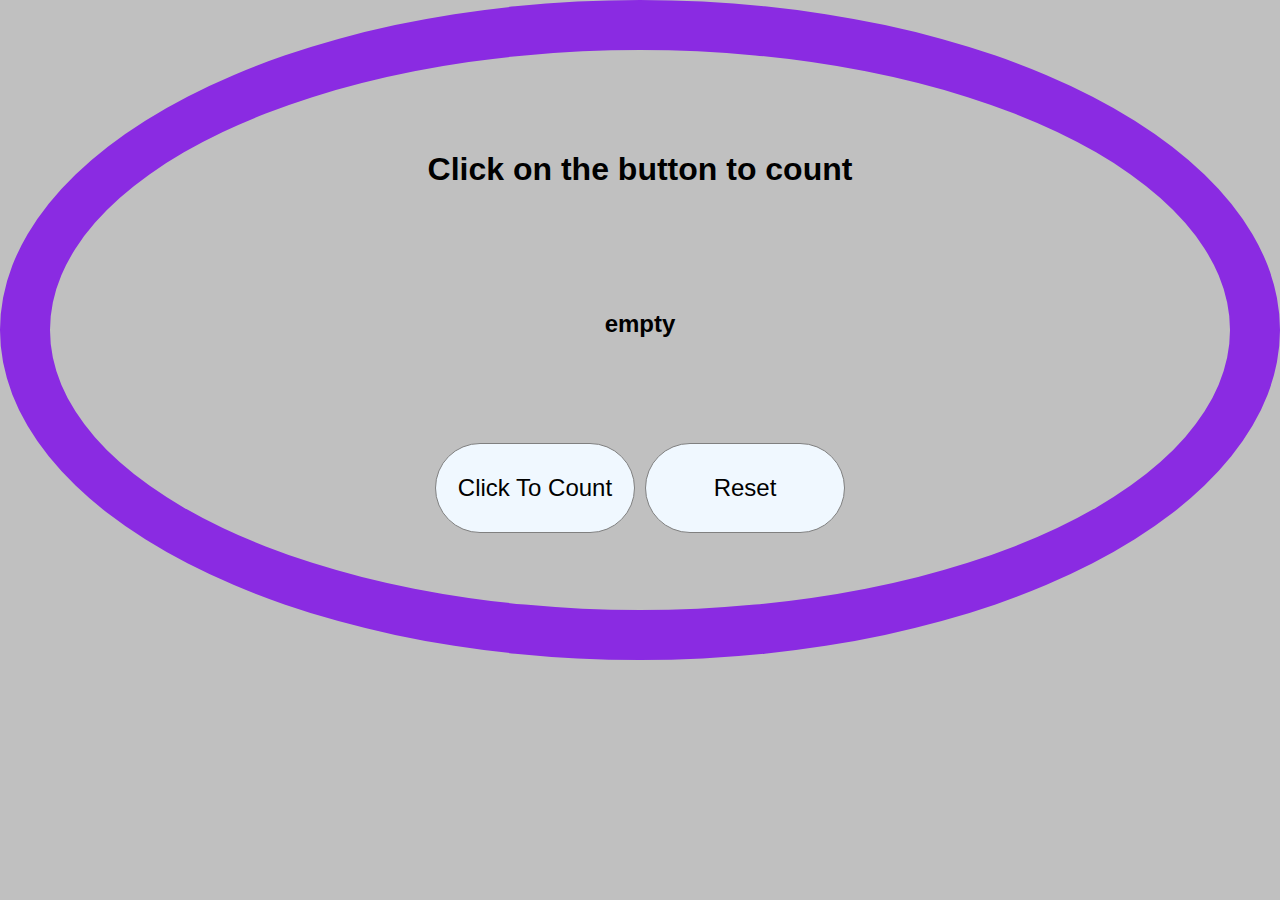
<file: clickCounter/index.html>
<!DOCTYPE html>
<html lang="en">
<head>
    <meta charset="UTF-8">
    <meta http-equiv="X-UA-Compatible" content="IE=edge">
    <meta name="viewport" content="width=device-width, initial-scale=1.0">
    <link rel="stylesheet" href="style.css">

    <title>Click Counter</title>
    
</head>
<body>
    <div class="main">
        <h1>Click on the button to count </h1>
    </div>

    <div class="main">
        <h2 id="result">empty </h2>
    </div>

    <div class="main">
        <button class="btn" id="click">Click To Count</button>
        <button class="btn" id="nm">Reset</button>
    </div>
  

    <script src="script.js"></script>
</body>
</html>
</file>
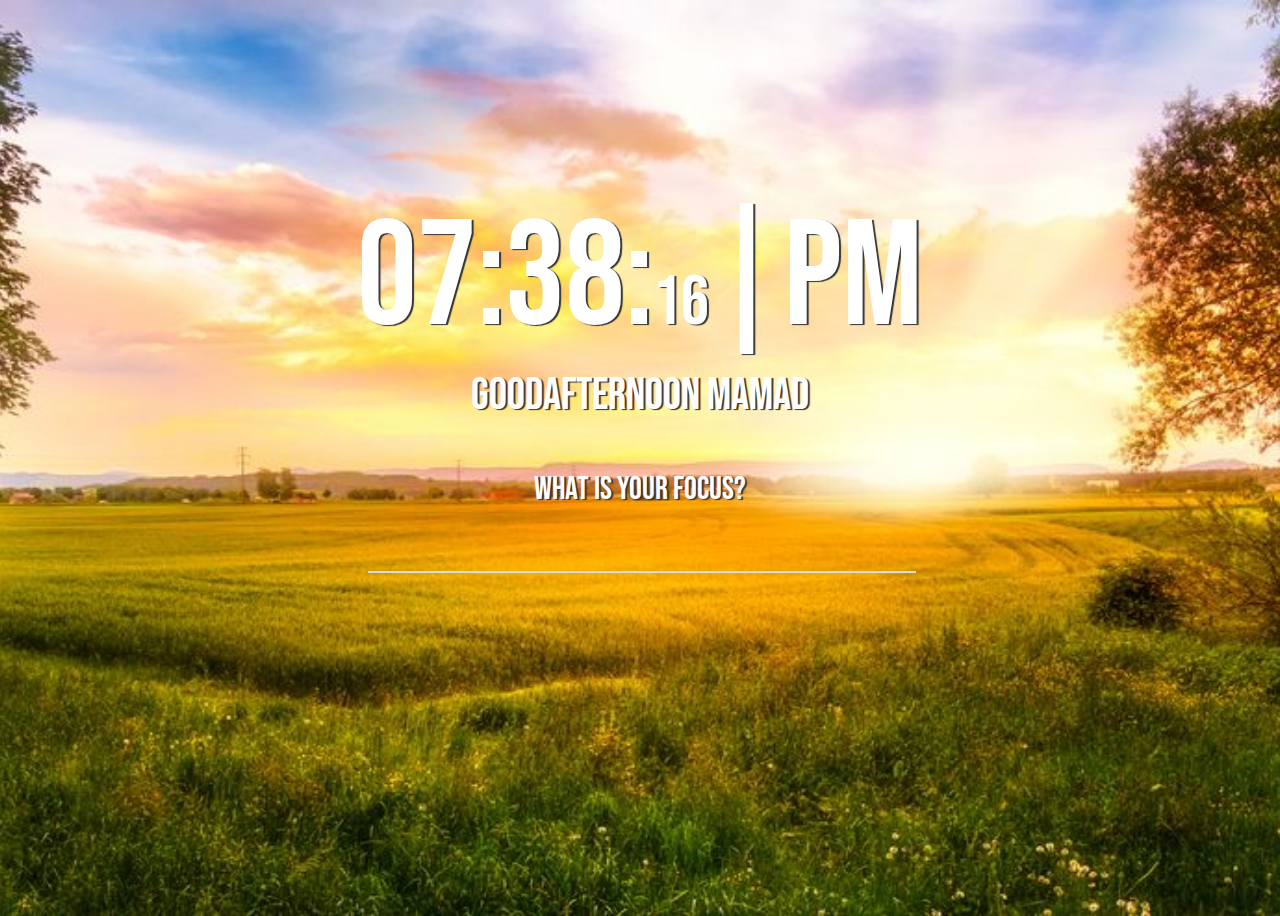
<file: digitalClock/index.html>
<!DOCTYPE html>
<html lang="en">
<head>
    <meta charset="UTF-8">
    <meta http-equiv="X-UA-Compatible" content="IE=edge">
    <meta name="viewport" content="width=device-width, initial-scale=1.0">
    <link rel="preconnect" href="https://fonts.googleapis.com">
<link rel="preconnect" href="https://fonts.gstatic.com" crossorigin>
<link href="https://fonts.googleapis.com/css2?family=Bebas+Neue&display=swap" rel="stylesheet">
<link rel="stylesheet" href="style.css">

    <title>Document</title>
</head>
<body>
    <mai class="clock-container">
        <div id="displayclock" class="clock">Display Time</div>
        <div id="user" class="user">user</div>
        <div class="focus-container">
            <label for="">What is your Focus?</label>
            <input type="text" class="focus">
        </div>
    </mai>
    <script src="main.js"></script>
</body>
</html>
</file>
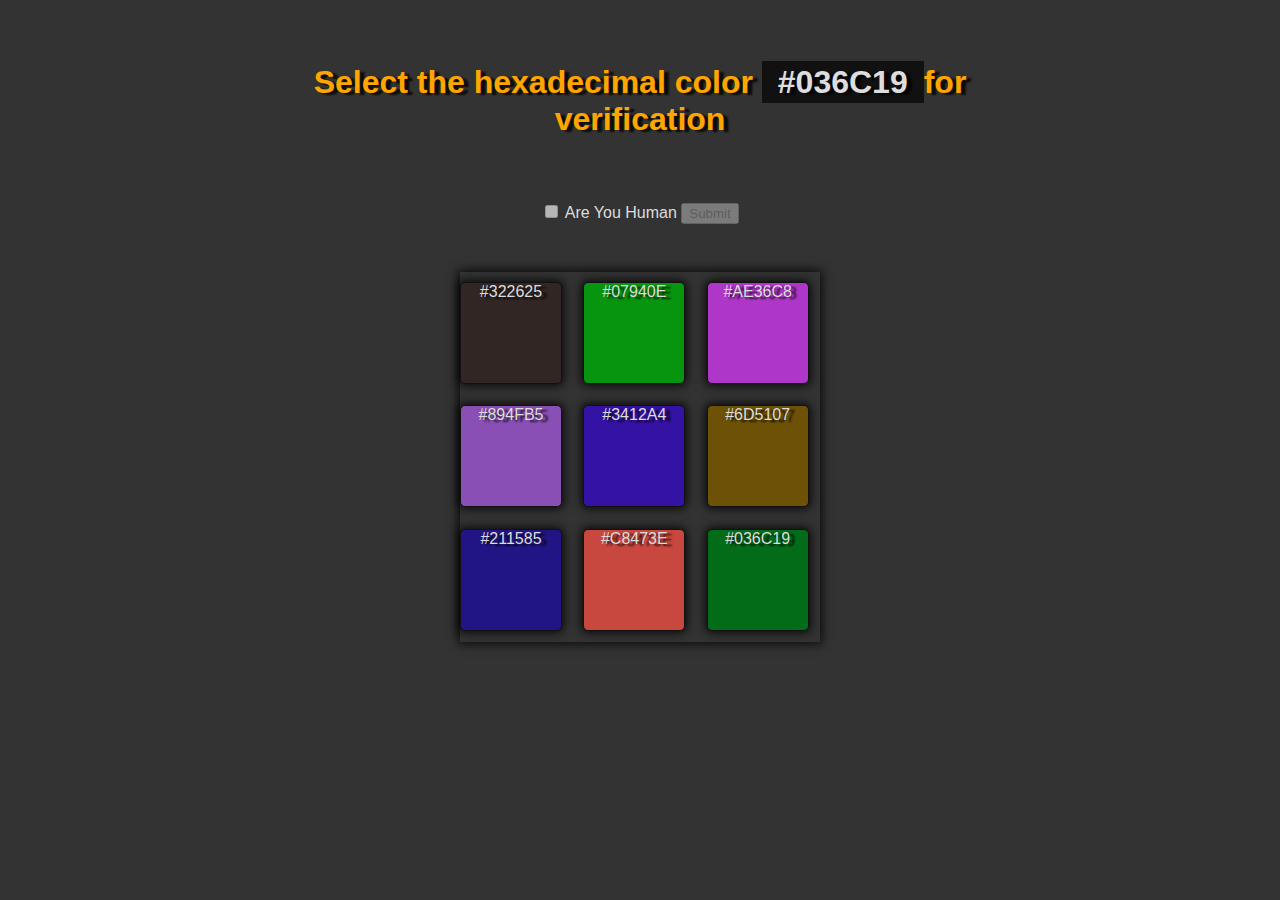
<file: IAmNotRobot/index.html>
<!DOCTYPE html>
<html lang="en">
    <head>
<meta charset="UTF-8">
<meta name="viewport" content="width=device-width ,initial-scale=1.0">
<link href="https://cdn.jsdelivr.net/npm/bootstrap@5.1.3/dist/css/bootstrap.min.css" rel="stylesheet" integrity="sha384-1BmE4kWBq78iYhFldvKuhfTAU6auU8tT94WrHftjDbrCEXSU1oBoqyl2QvZ6jIW3" crossorigin="anonymous">
<link rel="stylesheet", href="style.css">
        <title>I Am Not a ROBOT</title>
    </head>
    <body>
        <div class="form-container">
            <form action="D:\frontend projects\FrontEnd-Projects\IAmNotRobot\success.html">
            <h1>Select the hexadecimal color <span id="SelectColor">
            </span>for verification</h1>
            <input type="checkbox" id="checkbox">
            <label for="checkbox">Are You Human</label>
            <button class="btn btn-light" type="submit">Submit</button>
            </form>
        </div>

        <main class="container">
            <div class="element"></div>
            <div class="element"></div>
            <div class="element"></div>
            <div class="element"></div>
            <div class="element"></div>
            <div class="element"></div>
            <div class="element"></div>
            <div class="element"></div>
            <div class="element"></div>
        </main>

        <script src="main.js"></script>
    </body>
</html>
</file>
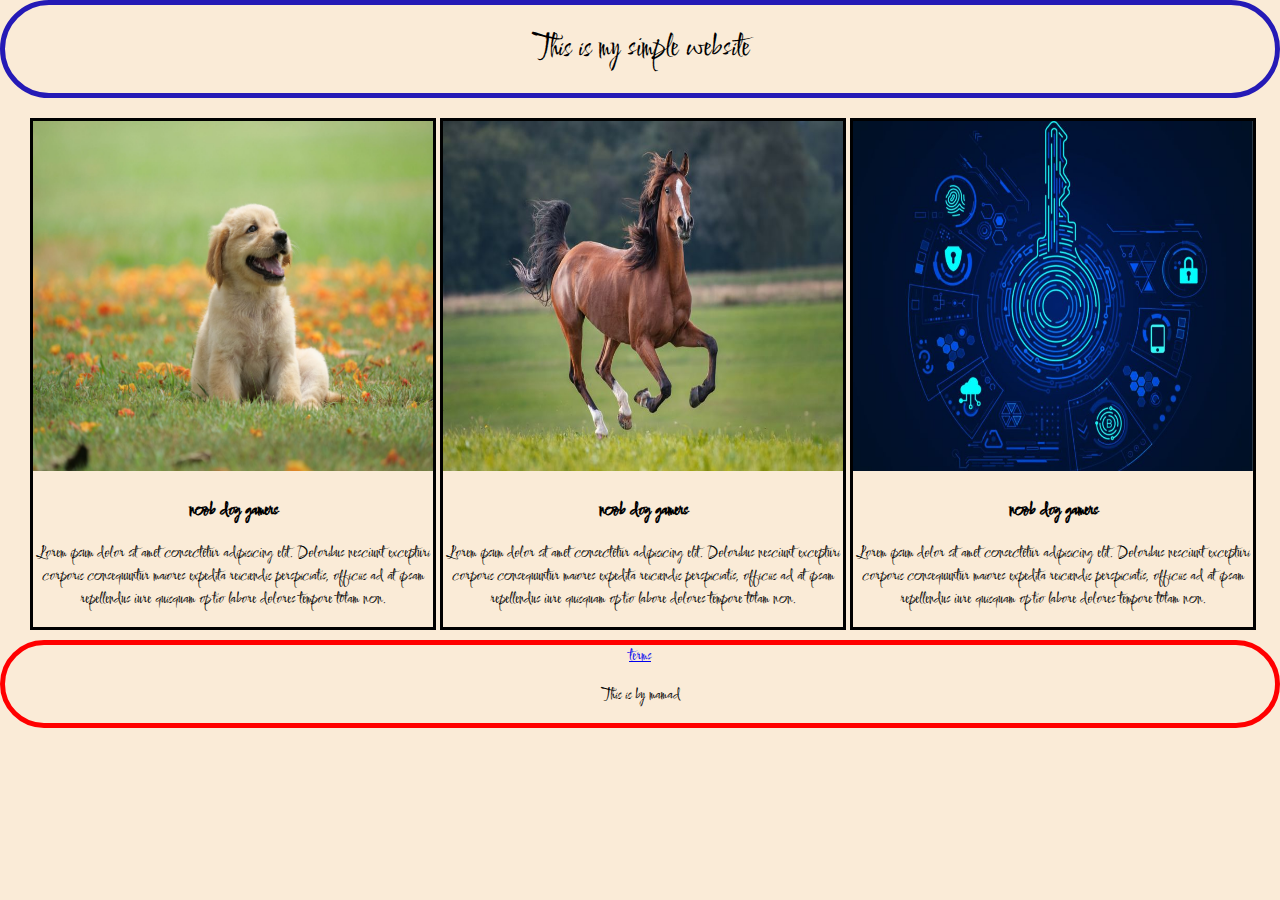
<file: Simple web show/index.html>
<!DOCTYPE html>
<html lang="en">

<head>
    <meta charset="UTF-8">
    <meta http-equiv="X-UA-Compatible" content="IE=edge">
    <meta name="viewport" content="width=device-width, initial-scale=1.0">
    <link rel="stylesheet" href="style.css">
    <title>Document</title>
</head>

<body>

    <header id="main-header">

        <h1>This is my simple website </h1>
    </header>

    <section id="top-stories">
        <article>
            <img src="dog-puppy-on-garden-royalty-free-image-1586966191.jpg">
            <h3>noob dog gamers</h3>
            <p>Lorem ipsum dolor sit amet consectetur adipisicing elit. Doloribus nesciunt excepturi corporis consequuntur maiores expedita reiciendis perspiciatis, officiis ad at ipsam repellendus iure quisquam optio labore dolores tempore totam non.</p>
        </article>

        <article>
            <img src="horse.primary-e9a47e1c486c4fb7bf729e05b59cf0df.jpg">
            <h3>noob dog gamers</h3>
            <p>Lorem ipsum dolor sit amet consectetur adipisicing elit. Doloribus nesciunt excepturi corporis consequuntur maiores expedita reiciendis perspiciatis, officiis ad at ipsam repellendus iure quisquam optio labore dolores tempore totam non.</p>
        </article>

        <article>
            <img src="shutterstock_1152185600-1440x1008-1-857x600.jpg">
            <h3>noob dog gamers</h3>
            <p>Lorem ipsum dolor sit amet consectetur adipisicing elit. Doloribus nesciunt excepturi corporis consequuntur maiores expedita reiciendis perspiciatis, officiis ad at ipsam repellendus iure quisquam optio labore dolores tempore totam non.</p>
        </article>


    </section>

    <footer>
        <a href="www.apple.com">terms</a>
        <p>
            This is by mamad
        </p>
    </footer>

</body>

</html>
</file>
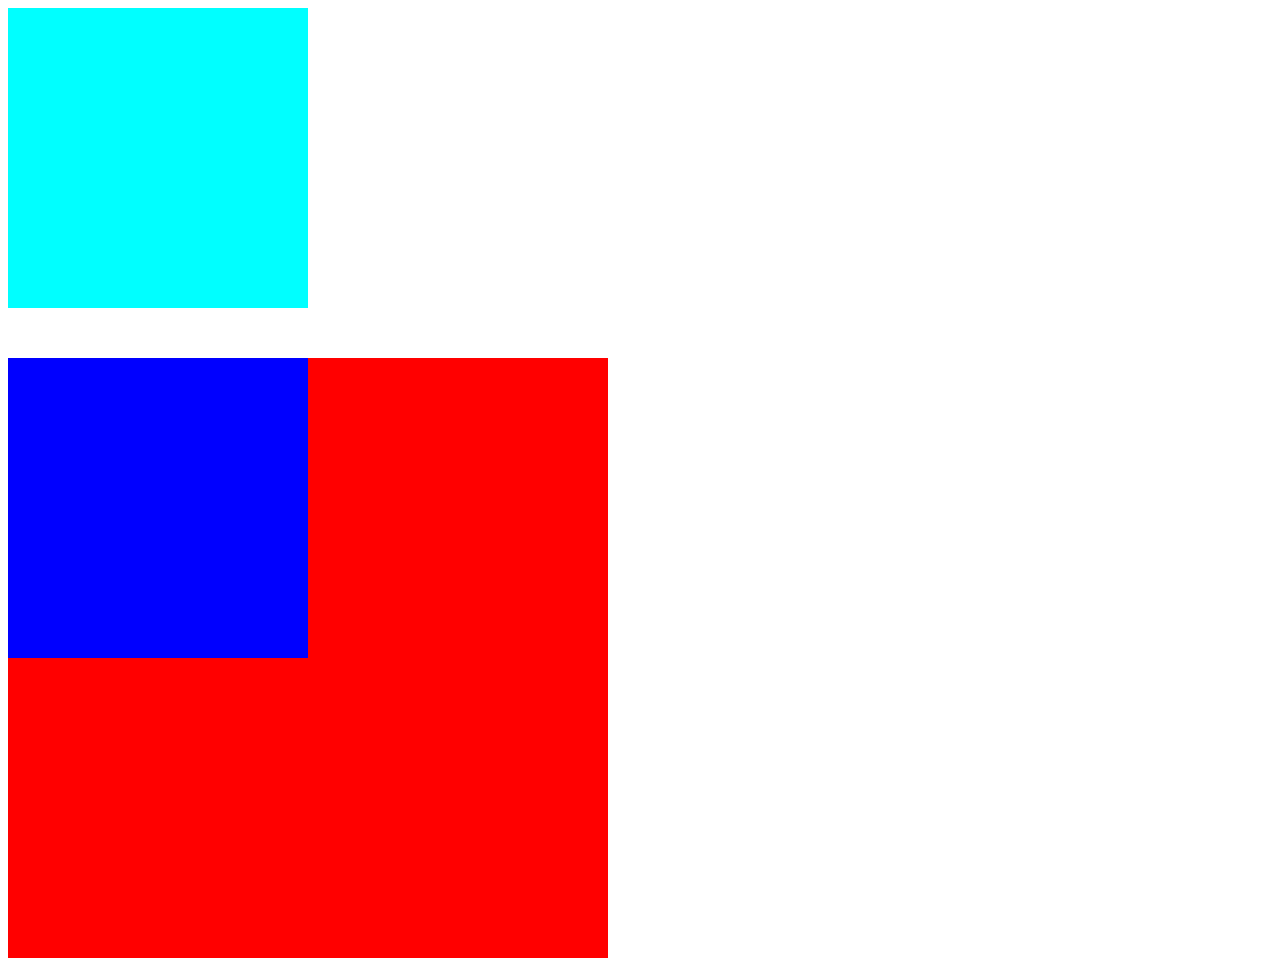
<file: someAnimationContent/index.html>
<!DOCTYPE html>
<html lang="en">
<head>
    <meta charset="UTF-8">
    <meta http-equiv="X-UA-Compatible" content="IE=edge">
    <meta name="viewport" content="width=device-width, initial-scale=1.0">
    <link rel="stylesheet" href="style.css">
    <title>Animaton Content</title>
</head>
<body>

    <div class="box">
    </div>
    <div class="parent">
        <div class="child"></div>
    </div>
    
</body>
</html>
</file>
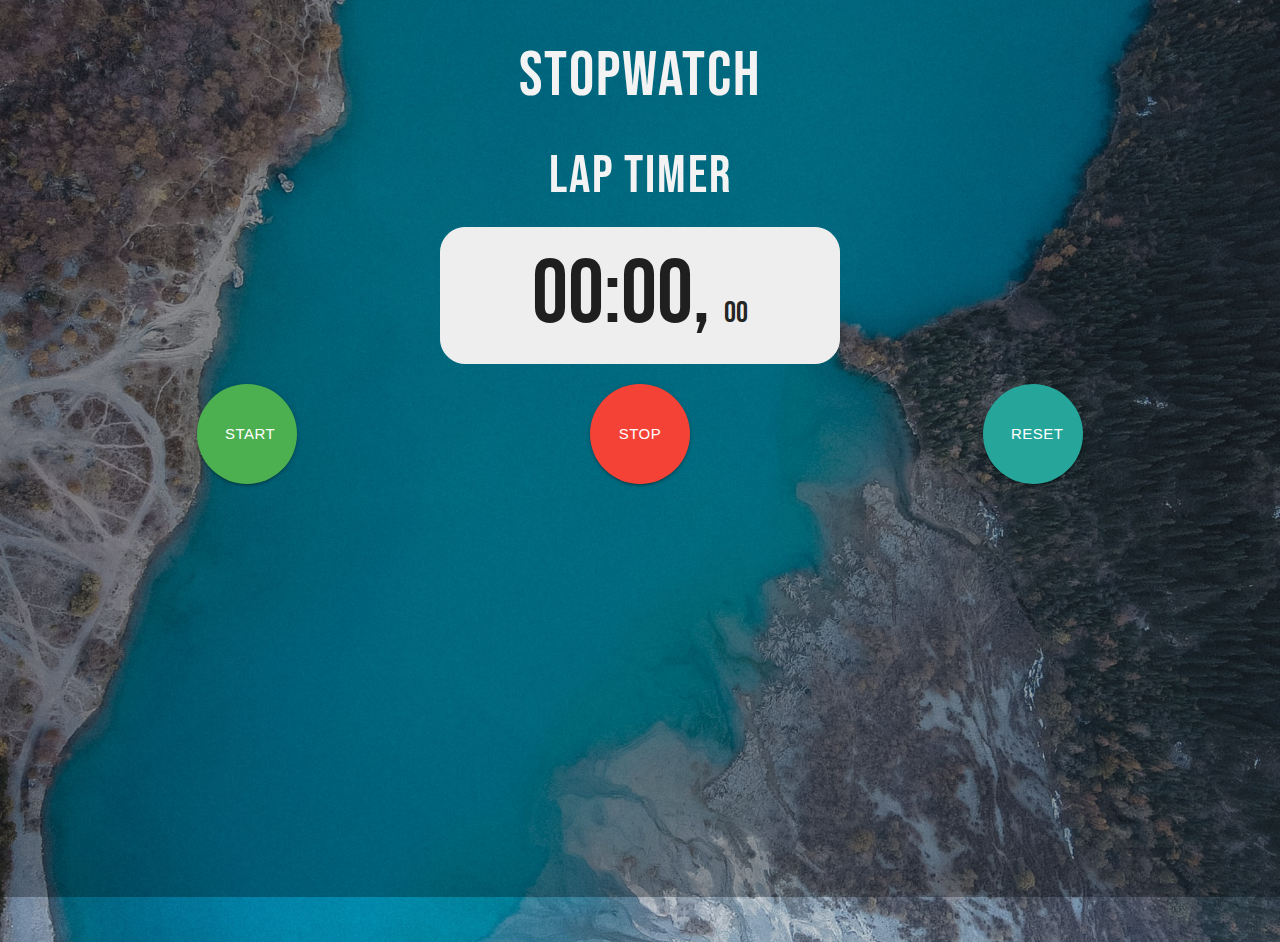
<file: stopWatch/index.html>
<!DOCTYPE html>
<html lang="en">
<head>
    <meta charset="UTF-8">
    <meta http-equiv="X-UA-Compatible" content="IE=edge">
    <meta name="viewport" content="width=device-width, initial-scale=1.0">
    <link rel="stylesheet" href="style.css"/>
    <link rel="stylesheet" href="https://cdnjs.cloudflare.com/ajax/libs/materialize/1.0.0/css/materialize.min.css">
    <title>StopWatch</title>
</head>
<body>

    <div class="overlay"> </div>
        <main class="container">
        <h1>StopWatch</h1>
        <h2>Lap Timer</h2>
    <p class="lap-timer">
        <span id="minutes">00</span>:<span id="seconds">00</span>,
        <span id="tens">00</span>
    </p>
   
    <div class="controls">
        <button id="start-btn" class="btn green btn-large">Start</button>
        <button id="stop-btn" class="btn red btn-large">Stop</button>
        <button id="reset-btn" class="btn  btn-large">Reset</button>
    </div>
    <ul id="laps" class="laps-container">
       
        <!-- <li>00:00,00</li>
        <li>00:00,00</li>
        <li>00:00,00</li>
        <li>00:00,00</li> -->

    </ul>
</main>

    <script src="laps.js"></script>
    
</body>
</html>
</file>
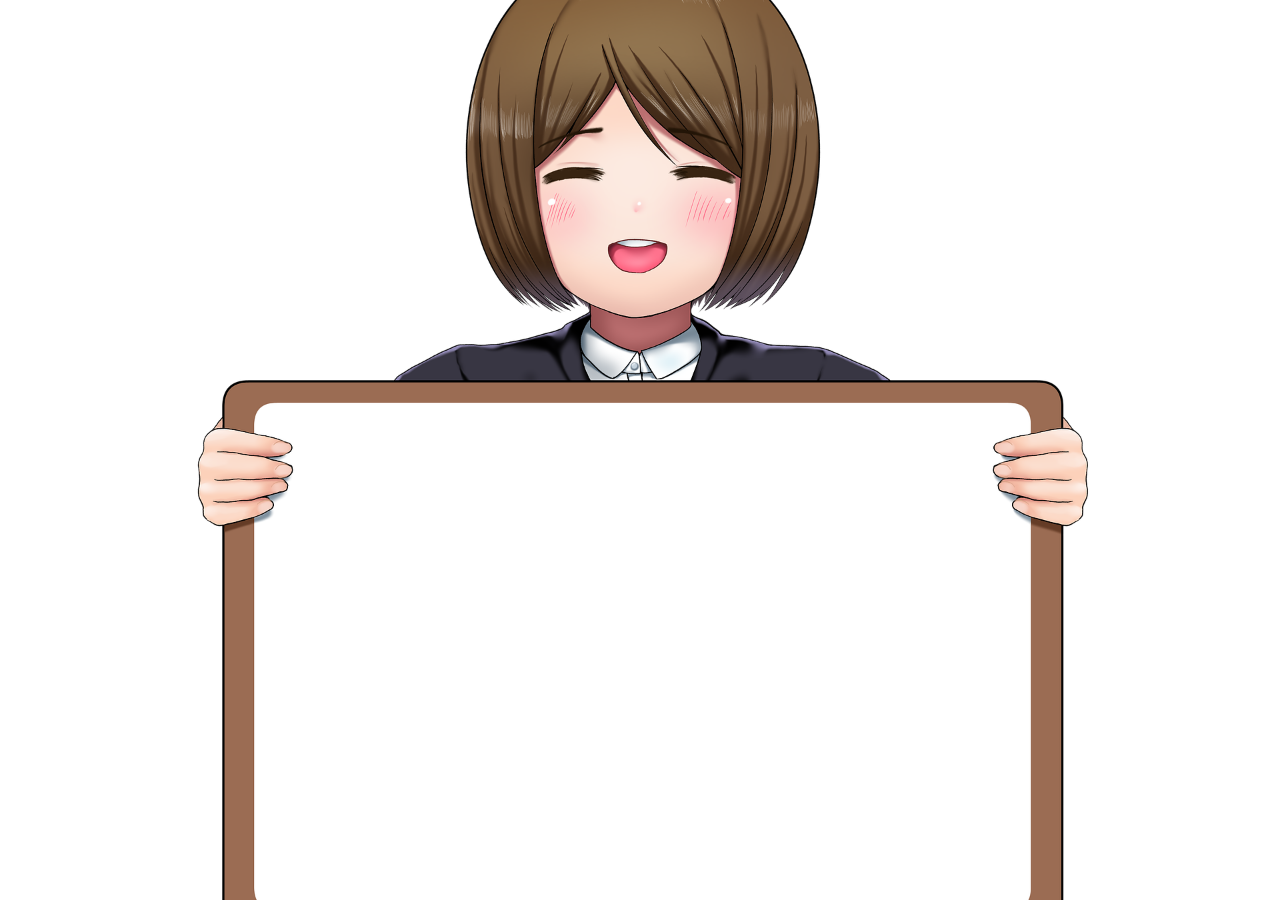
<file: typeWriter/index.html>
<!DOCTYPE html>
<html lang="en">

<head>
    <meta charset="UTF-8">
    <meta http-equiv="X-UA-Compatible" content="IE=edge">
    <meta name="viewport" content="width=device-width, initial-scale=1.0">
    <link rel="stylesheet" href="https://use.fontawesome.com/releases/v5.15.4/css/all.css" integrity="sha384-DyZ88mC6Up2uqS4h/KRgHuoeGwBcD4Ng9SiP4dIRy0EXTlnuz47vAwmeGwVChigm" crossorigin="anonymous">
    <link rel="stylesheet" href="style.css">

    <title>Document</title>
</head>

<body>
    <div class="container" id="Typewriter">
        <h2>Type writer text effect using JavaScript</h2>
    </div>
</body>

<script src="main.js">
</script>

</html>
</file>
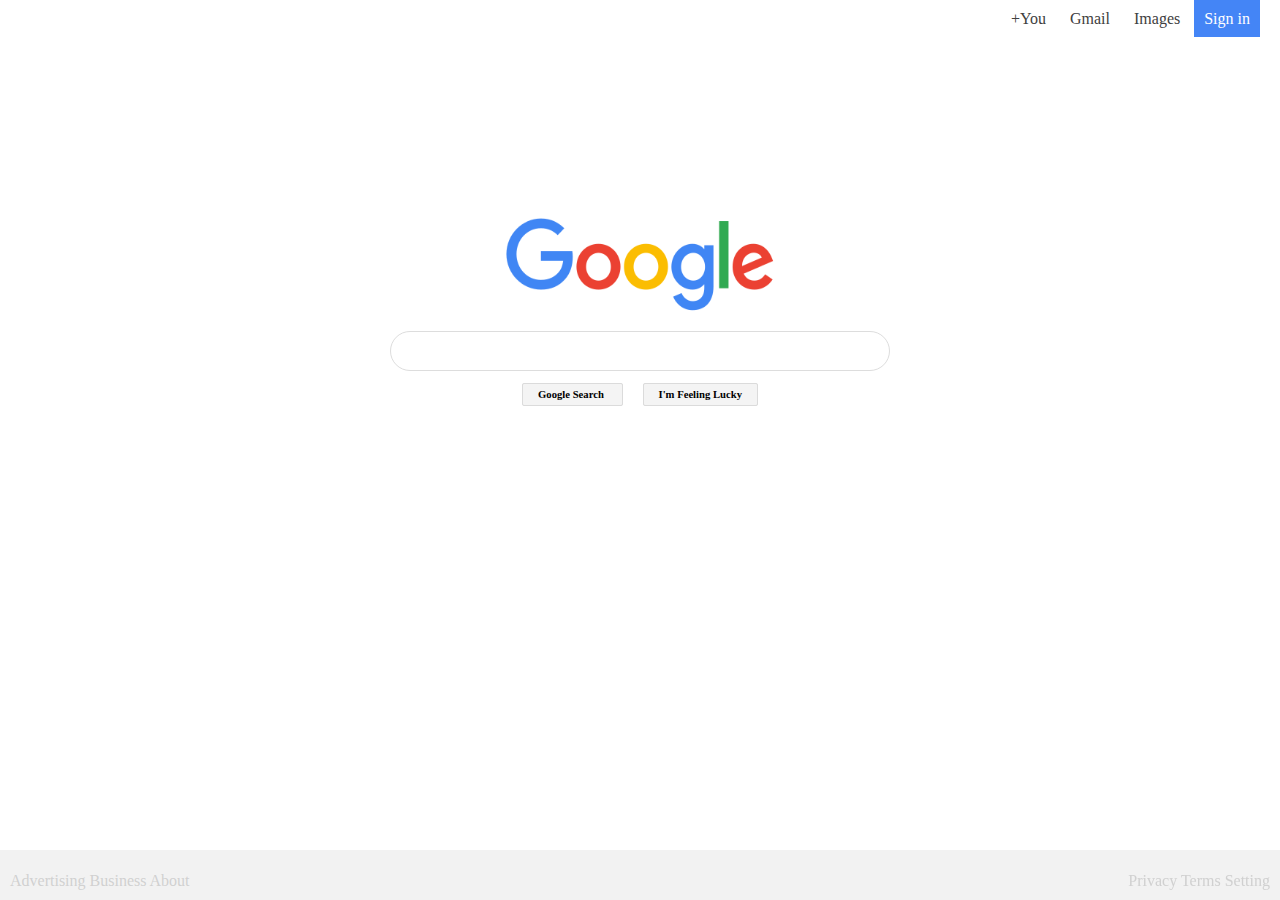
<file: googlePage/googlePage.html>
<html>

<head>
    <title>Google</title>

    <style type="text/css">

        *{
            margin: 0;
            padding: 0;
        }

        body{
            background-color: #fff;
            font-family: Tahoma;
            height: 100%;
            
        }

        .btn{
            background-color: #f4f4f4;
            color: #000;
            padding: 5px 15px;
            cursor: pointer;
            border: 1px solid #dbdbdb;
            border-radius: 2px;
            font-weight: bold;
            font-size: 8pt;
        }

        .btn:hover{
            background-color: #f5f5f5;
            color: #222222;
            border: 1px solid #c6c6c6c6;
            box-shadow:0px 0.5px 1px #888;
        }
        
        .link-gray1{
           color: #c6c6c6c6;
           cursor: pointer;
        }
        .link-gray1:hover{
            text-decoration: underline;
        }

        .link-gray2{
           color: #404040;
           cursor: pointer;
           margin: 0px 10px;
        }
        .link-gray2:hover{
            text-decoration: underline;
        }

        
        #search{
            text-align: center;
        }

        input{
            border: 1px solid #ddd;
            border-radius: 20px;
            font-size: 12pt;
            padding: 10px 15px;
            width: 500px;
        }
        
        input:hover{
            border: 1px solid #ccc;
        }
        input:focus{
            border: 1px solid #004;
        }

        .float-right{
            float: right;
            clear: both;
        }

        #top-right-menu{
            margin: 10px;
            
        }

        #bottom-left-menu{
          position: absolute;
          bottom: 10 ;
          left: 10px;
        }

        #bottom-right-menu{
            position:absolute;
            bottom: 10;
            right: 10px;
        }

        #bottom-wrapper {
            background-color: #f2f2f2;
            position: fixed;
            bottom: 0px;
            height: 50px;
            width: 100%;
        }

        #search{
            margin-top: 200px;
        }

        #signin-btn{
            background-color: #4485f6;
            color: white;
            padding: 10px;
            margin: 10px 10px 0px 0px;
        }

        #signin-btn:hover{
            background-color: red;
            cursor: pointer;
        }
        
    </style>
</head>

<body>

    <div id="top-right-menu" class="float-right"  >
        <span class="link-gray2">+You </span>
        <span class="link-gray2">Gmail </span>
        <span class="link-gray2">Images </span>
        <span id="signin-btn">Sign in</span>
    </div>

        <br>

        <div id="search">

        <img src="Google_2015_logo.svg.png" style="width: 269px; height: 95px;">
        <br><br>
        <input type="text"><br><br>

        <span class="btn">Google Search </span>

        <span class="btn" style="margin-left: 20px;">I'm Feeling Lucky</span>
    </div>
<div id="bottom-wrapper">
    <div id="bottom-left-menu">
    <span class="link-gray1">Advertising </span>
    <span class="link-gray1">Business </span>
    <span class="link-gray1">About </span>
    </div>
</div>
    
    <div id="bottom-right-menu">
    <span class="link-gray1">Privacy</span>
    <span class="link-gray1">Terms</span>
    <span class="link-gray1">Setting</span>
    </div>

</body>

</html>
</file>
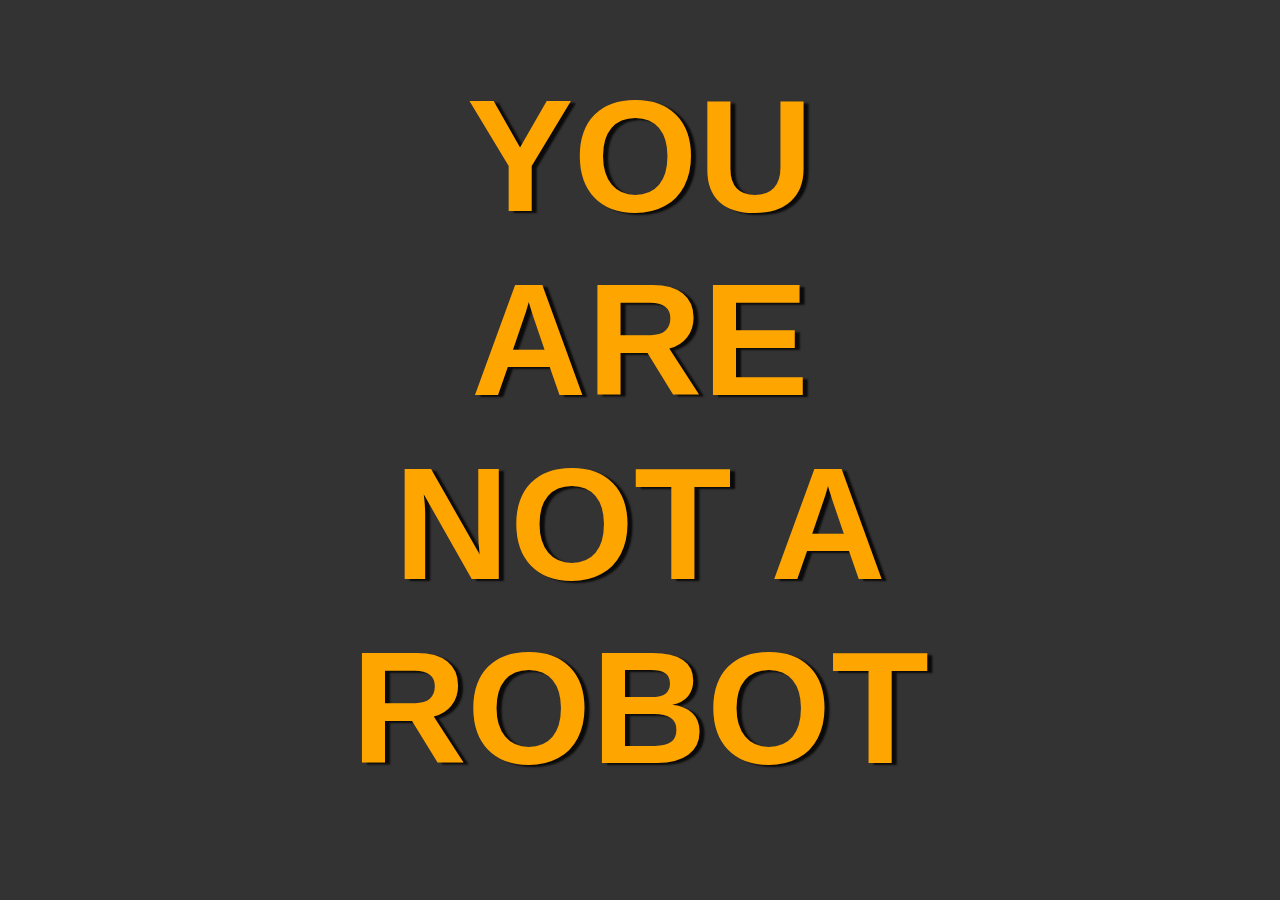
<file: IAmNotRobot/success.html>
<!DOCTYPE html>
<html lang="en">
    <head>
<meta charset="UTF-8">
<meta name="viewport" content="width=device-width ,initial-scale=1.0">

<link rel="stylesheet", href="style.css">
        <title>Doc</title>
    </head>

    <style type="text/css">
        body{
            text-align: center;
            font-size: 5rem;
            text-transform: uppercase;
        }
    </style>
    <body>
        <h1>You are NOT a robot</h1>
        <script src="main.js"></script>
    </body>
</html>
</file>
<file: clickCounter/style.css>
body {
  height: 35rem;
  background-color: rgb(192, 192, 192);
  border: 50px solid blueviolet;
  border-radius: 50%;
  margin: 0 auto;
  font-family: "Lucida Sans", "Lucida Sans Regular", "Lucida Grande",
    "Lucida Sans Unicode", Geneva, Verdana, sans-serif;
}
body:hover {
  border: 50px solid rgb(226, 43, 58);
}

.main {
  display: flex;
  justify-content: center;
  align-items: center;
  margin-top: 5rem;
}

h1:hover {
  background-color: chartreuse;
  border-radius: 105px;
  color: brown;
}

.btn {
  width: 200px;
  height: 90px;
  background-color: aliceblue;
  font-size: 1.5rem;
  border-radius: 50px;
  border: 1px solid gray;
  margin: 5px;
}
.btn:hover {
  cursor: pointer;
  border: 5px solid greenyellow;
  background-color: rgb(0, 247, 255);
}
</file>
<file: digitalClock/style.css>
body {
  font-family: "Bebas Neue", cursive;
  height: 100vh;
}
.clock-container {
  position: absolute;
  top: 45%;
  left: 50%;
  transform: translate(-50%, -50%);
  text-shadow: 2px 1px 1px #333;
  text-align: center;
  color: #fff;
}
.clock {
  font-size: 150px;
}
.user {
  font-size: 2.8rem;
}
.focus-container {
  margin: 3rem;
  font-size: 2rem;
}
.focus-container input {
  width: 100%;
  height: 60px;
  background: transparent;
  border: none;
  outline: none;
  text-align: center;
  border-bottom: 2px solid #ddd;
  font-size: 3rem;
}
small {
  font-size: 70px;
}
</file>
<file: IAmNotRobot/style.css>
body {
  max-width: 700px;
  margin: 0 auto;
  display: flex;
  flex-direction: column;
  justify-content: center;
  align-items: center;
  text-align: center;
  background-color: #333;
  font-family: "Segoe UI", Tahoma, Geneva, Verdana, sans-serif;
}

:root {
  --light-c: #ddd;
  --dark-c: #111;
  --text-shadow: 5px 2px 2px rgba(0, 0, 0, 0.8);
}

h1 {
  color: orange;
  margin: 4rem 0;
  text-shadow: var(--text-shadow);
}

h1 span {
  background-color: var(--dark-c);
  color: var(--light-c);
  padding: 0.2rem 1rem;
}

label {
  color: var(--light-c);
}
.container {
  margin-top: 3rem;
  padding-top: 5px;
  padding-bottom: 5px;
  width: 360px;
  height: 360px;
  display: grid;
  grid-template-columns: repeat(3, 1fr);
  gap: 10px;
  box-shadow: 0 0 10px 2px rgba(0, 0, 0, 0.8);
}
.element {
  margin-top: 5px;
  width: 100px;
  height: 100px;
  border: 1px solid var(--dark-c);
  box-shadow: 0 0 10px 2px rgba(0, 0, 0, 0.8);
  justify-content: center;
  align-items: center;
  color: var(--light-c);
  text-shadow: var(--text-shadow);
  border-radius: 5px;
}

.element:hover {
  cursor: pointer;
  box-shadow: inset 0 0 100px 5px var(--dark-c);
}
</file>
<file: Simple web show/style.css>
@import url("https://fonts.googleapis.com/css2?family=Comforter+Brush&display=swap");
body {
    font-family: "Comforter Brush", cursive;
    margin: 0;
    background-color: antiquewhite;
    border-radius: 20px;
}

body h1 {
    font-weight: 300;
    display: flex;
    justify-content: center;
}

#main-header {
    border: 5px solid rgb(37, 26, 182);
    border-radius: 50px;
}

footer {
    border: 5px solid red;
    border-radius: 50px;
    position: relative;
    bottom: 0;
    left: 0;
    right: 0;
    text-align: center;
    margin-top: 10px;
}

#top-stories {
    margin-top: 20px;
    margin-left: 30px;
}

article {
    max-width: 32%;
    display: inline-block;
    text-align: center;
    border: 3px solid black;
}

article img {
    width: 100%;
    height: 350px;
}
</file>
<file: someAnimationContent/style.css>
body {
}
.box {
  margin: 100px, 0px, 100px, 100px;
  width: 300px;
  height: 300px;
  background-color: aqua;
  transition-duration: 2s;
  transition-property: background, transform;
  transition-timing-function: ease-in;
}
.box:hover {
  background-color: chocolate;
  transform: rotate(45deg);
}

.parent {
  margin-top: 50px;
  width: 600px;
  height: 600px;
  background-color: red;
}
.child {
  width: 50%;
  height: 50%;
  background-color: blue;

  /* transition: transform 1s ease-in-out; */
}
.parent:hover .child {
  /* transform: translateX(100%); */
  background-color: green;
  animation: left-to-right 1s ease-in forwards 3 alternate;
}

@keyframes left-to-right {
  0% {
    background-color: red;
    transform: translateX(0);
  }
  33% {
    transform: translateY(100%);
  }

  66% {
    transform: translateX(100%) translateY(100%);
  }

  100% {
    background-color: yellow;
    transform: translateX(100%);
  }
}
</file>
<file: stopWatch/style.css>
@import url("https://fonts.googleapis.com/css2?family=Bebas+Neue&display=swap");

*,
::before,
::after {
  padding: 0;
  margin: 0;
  box-sizing: border-box;
}
:root {
  --dark-c: #444;
  --gray-c: #f3f3f3;
  --bg-c: #eee;
  --border-radius: 25px;
}

body {
  font-family: "Bebas Neue", cursive;
  height: 100vh;
  background: url(background.jfif) center / cover no-repeat;
  position: relative;
  z-index: 1;
}

.overlay {
  position: absolute;
  height: 100vh;
  width: 100%;
  background-color: rgba(0, 0, 0, 0.3);
  z-index: 2;
  top: -45px;
}

.container {
  position: relative;
  z-index: 3;
  width: 400px;
  margin: 30px auto;
  text-align: center;
}
h1,
h2 {
  font-weight: 100;
  font-size: 4.5e;
  text-transform: uppercase;
  color: var(--gray-c);
  letter-spacing: 2px;
}

.controls .btn {
  border-radius: 50%;
  height: 100px;
  width: 100px;
  font-weight: 500;
  margin: 5px;
  margin-top: 20px;
}

.controls .btn:active {
  box-shadow: inset 0 0 10px 1px rgba(0, 0, 0, 0.3);
}

.lap-timer {
  width: 400px;
  font-size: 6rem;
  background-color: var(--bg-c);
  border-radius: var(--border-radius);
  border: 1px solid var(--bg-c);
  box-shadow: rgba(0, 0, 0, 0.1);
  margin: auto;
}
#tens {
  font-size: 2rem;
}

.controls {
  display: flex;
  justify-content: space-between;
}

.laps-container {
  max-width: 400px;
  margin: 4rem auto;
  font-size: 2rem;
}

.laps-container span {
  letter-spacing: 3px;
}

.laps-container li {
  border-radius: 3px;
}

.laps-container li:nth-child(odd) {
  background-color: var(--bg-c);
}

.laps-container li:nth-child(even) {
  color: grey;
}
</file>
<file: typeWriter/style.css>
*,
::before,
::after {
    margin: 0;
    padding: 0;
    box-sizing: border-box;
}

body {
    height: 100vh;
    background: url(img/moe-3793863_1920.png);
    background-position: center;
    background-size: cover;
    background-repeat: no-repeat;
}

.container {
    position: relative;
    top: 45%;
    margin: auto;
    max-width: 700px;
    font-size: 3.5rem;
}

@media (min-width: 1024px) {
    .container {
        max-width: 1400px;
        font-size: 8rem;
        color: red;
    }
}
</file>
